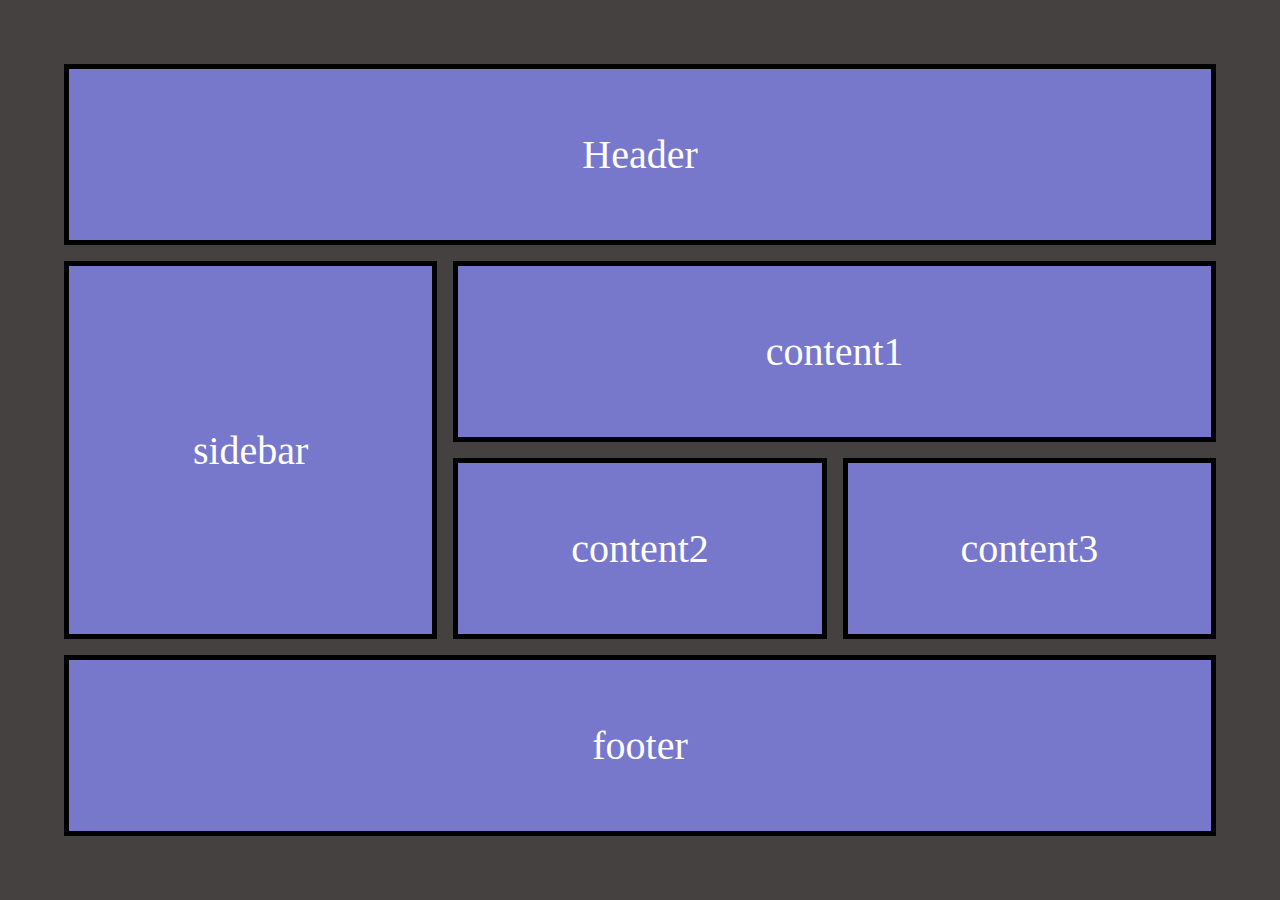
<file: index.html>
<!DOCTYPE html>
<html lang="en">
<head>
    <meta charset="UTF-8">
    <meta name="viewport" content="width=device-width, initial-scale=1.0">
    <title>Css Gdid</title>
    <link rel="stylesheet" href="style.css">

</head>
<body>
     <div class="container">
         <div class="item header">Header</div>
         <div class="item sidebar">sidebar</div>
         <div class="item content1">content1</div>
         <div class="item">content2</div>
         <div class="item">content3</div>
         <div class="item footer">footer</div>
     </div>
</body>
</html>
</file>
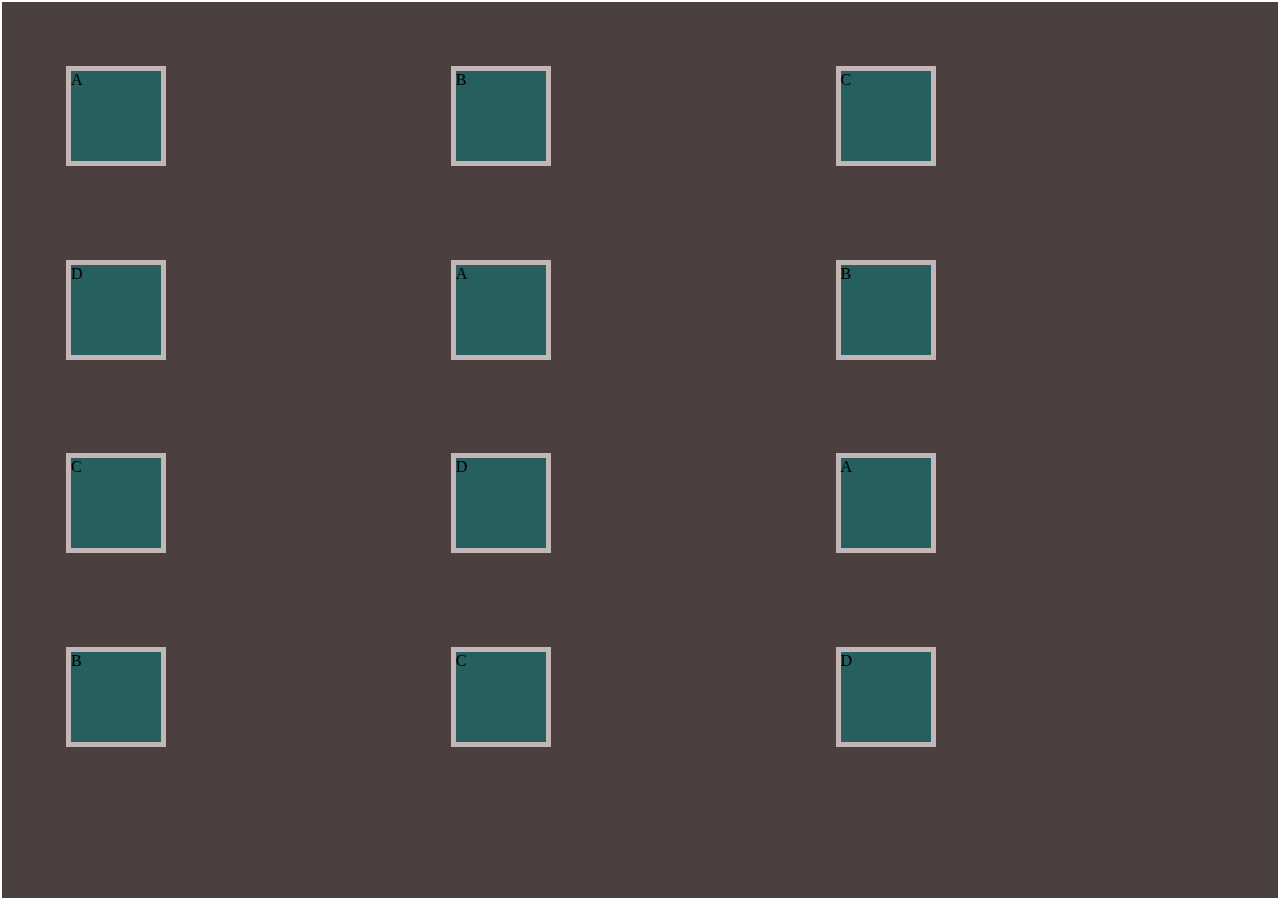
<file: grids.html>
<!DOCTYPE html>
<html lang="en">
<head>
    <meta charset="UTF-8">
    <meta name="viewport" content="width=device-width, initial-scale=1.0">
    <title>Grid 2.o</title>
    <link rel="stylesheet" href="gridstyle.css">
</head>
<body>
    <div class="container">
        <div class="item">A</div>
        <div class="item">B</div>
        <div class="item">C</div>
        <div class="item">D</div>

        <div class="item">A</div>
        <div class="item">B</div>
        <div class="item">C</div>
        <div class="item">D</div>
        
        <div class="item">A</div>
        <div class="item">B</div>
        <div class="item">C</div>
        <div class="item">D</div>
        
        

        
        
    </div>
</body>
</html>
</file>
<file: style.css>
*{
    padding: 0;
    margin: 0;
    box-sizing: border-box;
}

body{
    height: 100vh;
    width: 100vw;
}

.container{
    background-color: rgb(69, 65, 65);
    height: 100%;
    width: 100%;
    display: grid;
    padding: 4rem;
    row-gap: 1rem;
    column-gap: 1rem;
    /* grid-template-rows: 100px 100px ; */
    /* grid-template-rows: 1fr 1fr; */
    /* grid-template-rows: repeat(4,1fr); */
    /* grid-template-columns: 1fr 1fr 1fr ; */
    /* grid-template-columns: repeat(3,1fr); */
    grid-template-columns: repeat(1,1fr);
    grid-template-rows: repeat(6,1fr);

}

.item{
    background-color: rgb(119, 119, 204);
    border: 5px solid black;
    color: white;
    display: flex;
    justify-content: center;
    align-items: center;
    font-size: 2.5rem;
}

@media (min-width:768px) {

    .container{

        grid-template-rows: repeat(4,1fr);
        /* grid-template-columns: 1fr 1fr 1fr ; */
        grid-template-columns: repeat(3,1fr);
    }
     
    .header{
        grid-column-start: 1;
        grid-column-end: 4;
    }
    .footer{
        grid-column-start: 1;
        grid-column-end: 4;
    }
    .sidebar{
        grid-row-start: 2;
        grid-row-end: 4;
    }
    .content1{
        grid-column-start: 2;
        grid-column-end: 4;
    }
}
</file>
<file: gridstyle.css>
*{
    padding: 0;
    margin: 0;
    box-sizing: border-box;
}

body{
    height: 100vh;
    width: 100vw;
}
.container{
    height: 100%;
    width: 100%;
    background-color:rgb(75, 63, 63);
    display: grid;
    grid-template-columns: repeat(3,1fr);
    grid-template-rows: repeat(4,1fr);
    gap: 0.4rem;
    padding: 4rem;
    border: 2px solid white;
    /* justify-items: center; */
    align-items: end;


} 

.item{
    height: 100px;
    width: 100px;
    background-color: rgb(39, 94, 94);
    border: 5px solid rgb(194, 182, 182);
    /* justify-self: center; */
    /* align-self: end; */
    place-self: stretch;
}
</file>
